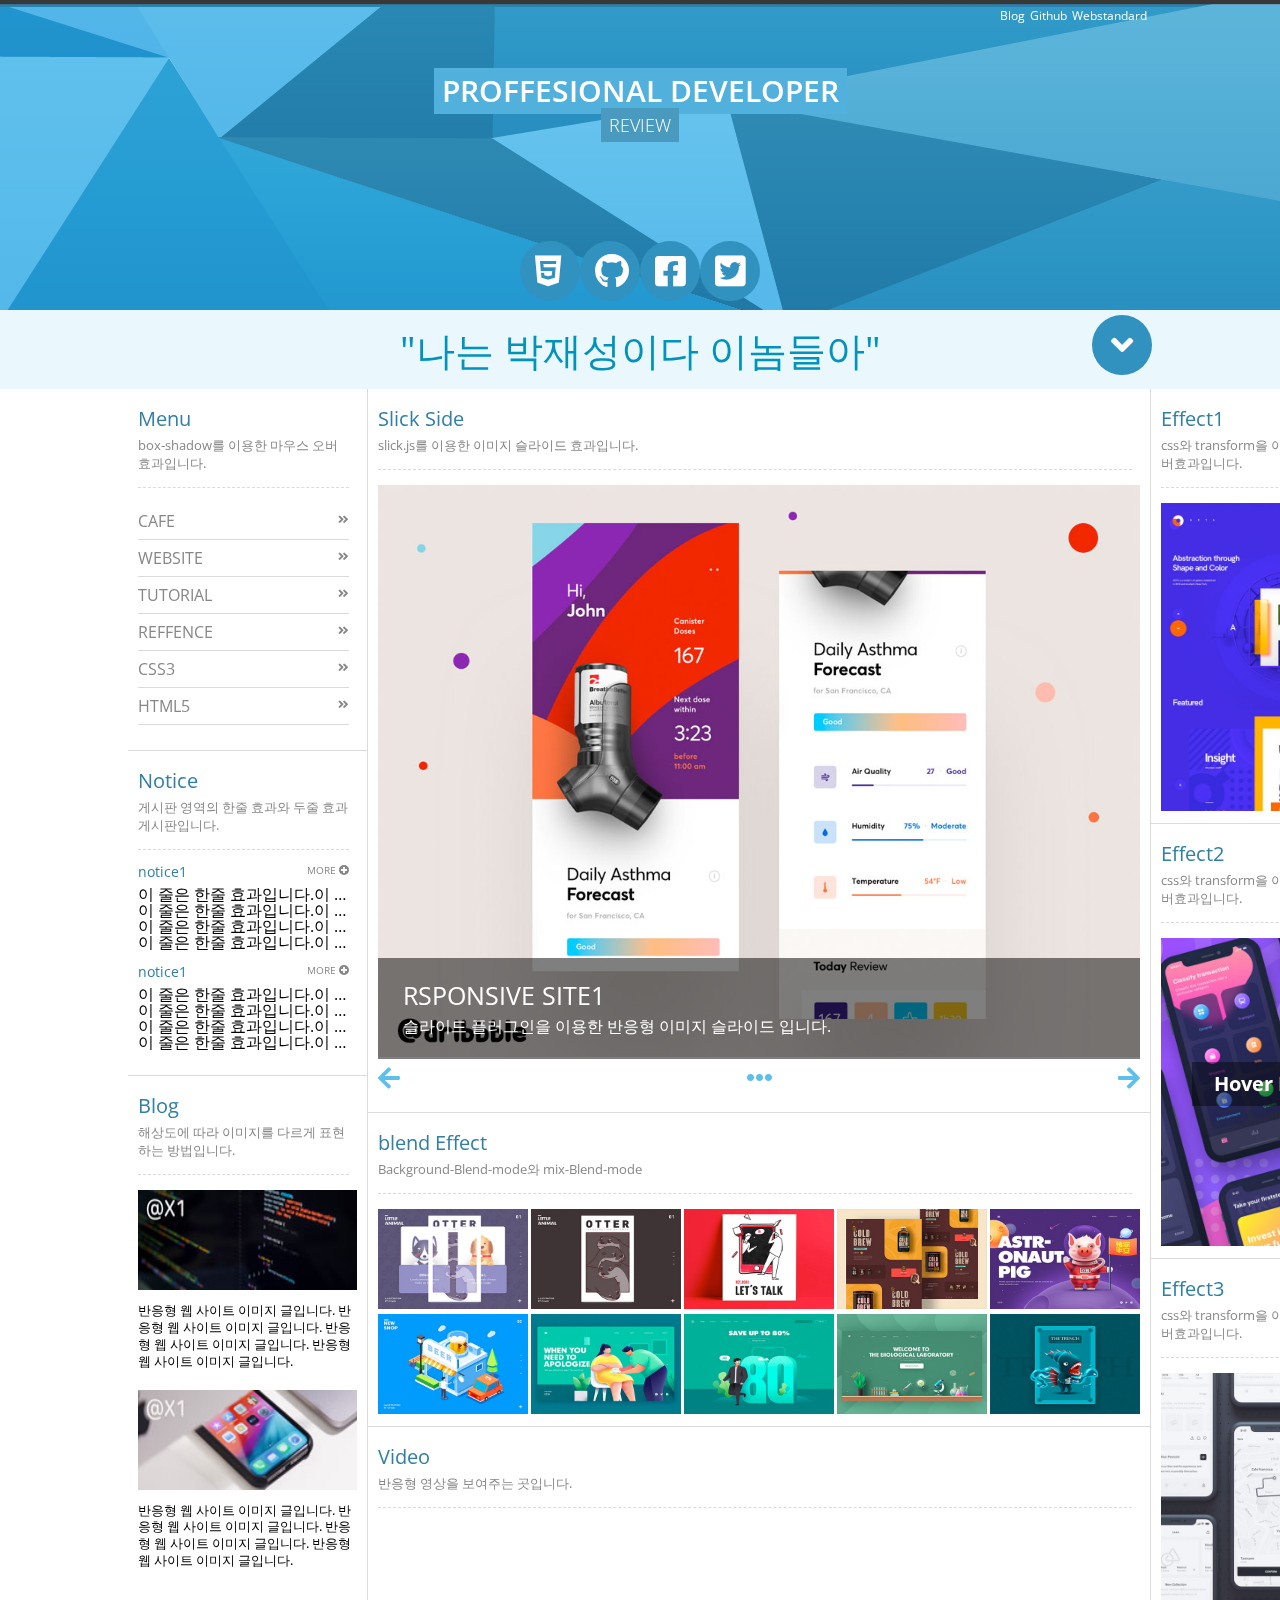
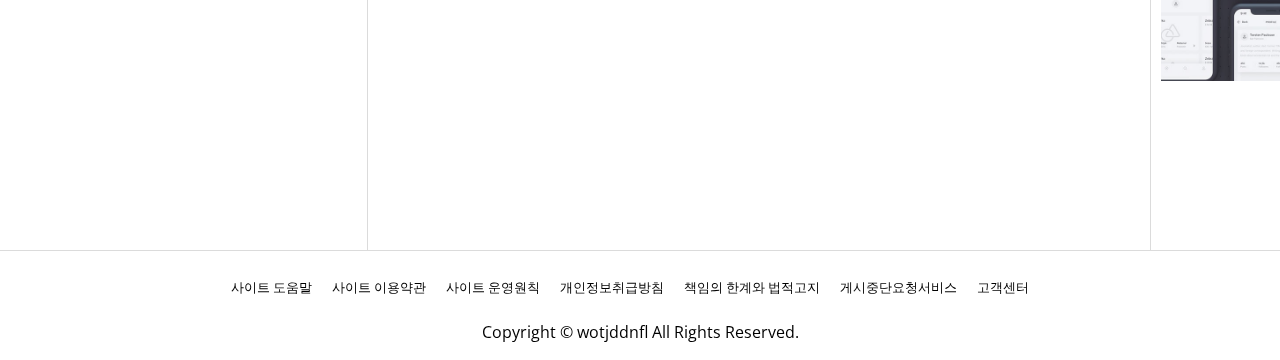
<file: index.html>
<!DOCTYPE html>
<html lang="en">
  <head>
    <meta charset="UTF-8" />
    <meta name="viewport" content="width=device-width, initial-scale=1.0" />
    <title>review</title>
    <link
      rel="stylesheet"
      href="https://cdnjs.cloudflare.com/ajax/libs/font-awesome/5.8.2/css/all.min.css"
    />
    <link rel="stylesheet" href="css/style.css" />
  </head>
  <body>
    <header class="header__wrap">
      <div class="container">
        <ul class="header__top">
          <li class="header__top-list"><a href="">Blog</a></li>
          <li class="header__top-list"><a href="">Github</a></li>
          <li class="header__top-list"><a href="">Webstandard</a></li>
        </ul>

        <div class="header__middle">
          <div class="header__middle-text"><h2>PROFFESIONAL DEVELOPER</h2></div>
          <div class="header__middle-text"><em>REVIEW</em></div>
        </div>
        <div class="header__icons">
          <a href="#"><i class="fab fa-html5"></i><span></span></a>
          <a href="#"><i class="fab fa-github"></i><span></span></a>
          <a href="#"><i class="fab fa-facebook-square"></i><span></span></a>
          <a href="#"><i class="fab fa-twitter-square"></i><span></span></a>
        </div>
      </div>
    </header>
    <!-- header -->

    <nav class="nav__wrap">
      <div class="container">
        <div class="nav__bar">
          <div class="list__container">
            <h3>HTML Reference</h3>
            <ul class="nav__list">
              <li class="nav__list-lists"><a href="#">HTML 태그</a></li>
              <li class="nav__list-lists">
                <a href="#">블록라인/인라인요소</a>
              </li>
              <li class="nav__list-lists"><a href="#">DTD선언</a></li>
              <li class="nav__list-lists"><a href="#">언어 속성 설정</a></li>
              <li class="nav__list-lists"><a href="#">HTML title</a></li>
              <li class="nav__list-lists"><a href="#">HTML meta</a></li>
              <li class="nav__list-lists"><a href="#">특수문자</a></li>
              <li class="nav__list-lists"><a href="#">하이퍼링크</a></li>
              <li class="nav__list-lists"><a href="#">HTML style</a></li>
              <li class="nav__list-lists"><a href="#">HTML html</a></li>
              <li class="nav__list-lists"><a href="#">HTML div</a></li>
              <li class="nav__list-lists"><a href="#">html colgroup</a></li>
              <li class="nav__list-lists"><a href="#">HTML caption</a></li>
              <li class="nav__list-lists"><a href="#">html head</a></li>
            </ul>
          </div>
          <div class="list__container">
            <h3>HTML Reference</h3>
            <ul class="nav__list">
              <li class="nav__list-lists"><a href="#">HTML 태그</a></li>
              <li class="nav__list-lists">
                <a href="#">블록라인/인라인요소</a>
              </li>
              <li class="nav__list-lists"><a href="#">DTD선언</a></li>
              <li class="nav__list-lists"><a href="#">언어 속성 설정</a></li>
              <li class="nav__list-lists"><a href="#">HTML title</a></li>
              <li class="nav__list-lists"><a href="#">HTML meta</a></li>
              <li class="nav__list-lists"><a href="#">특수문자</a></li>
              <li class="nav__list-lists"><a href="#">하이퍼링크</a></li>
              <li class="nav__list-lists"><a href="#">HTML style</a></li>
              <li class="nav__list-lists"><a href="#">HTML html</a></li>
              <li class="nav__list-lists"><a href="#">HTML div</a></li>
              <li class="nav__list-lists"><a href="#">html colgroup</a></li>
              <li class="nav__list-lists"><a href="#">HTML caption</a></li>
              <li class="nav__list-lists"><a href="#">html head</a></li>
            </ul>
          </div>
          <div class="list__container list__container-last">
            <h3>HTML Reference</h3>
            <ul class="nav__list nav__list-last">
              <li class="nav__list-lists"><a href="#">HTML 태그</a></li>
              <li class="nav__list-lists">
                <a href="#">블록라인/인라인요소</a>
              </li>
              <li class="nav__list-lists"><a href="#">DTD선언</a></li>
              <li class="nav__list-lists"><a href="#">언어 속성 설정</a></li>
              <li class="nav__list-lists"><a href="#">HTML title</a></li>
              <li class="nav__list-lists"><a href="#">HTML meta</a></li>
              <li class="nav__list-lists"><a href="#">특수문자</a></li>
            </ul>
          </div>
        </div>
      </div>
    </nav>
    <div class="title">
      <div class="container">
        <div class="nav__text">
          <span class="nav__text-text"
            ><h2>"나는 박재성이다 이놈들아"</h2></span
          >
          <span class="nav__text-icon"><i class="fa fa-angle-down"></i></span>
        </div>
      </div>
    </div>
    <!-- nav -->

    <main class="content__wrap">
      <div class="container">
        <div class="row">
          <section class="content__left content">
            <article class="content__left-menu contents">
              <div class="contents__column">
                <h4 class="contents__column-title">Menu</h4>
                <span
                  ><p class="contents__column-doc">
                    box-shadow를 이용한 마우스 오버 효과입니다.
                  </p></span
                >
              </div>
              <ul class="menu__list">
                <li class="menu__list-list">
                  <a href="#">CAFE<i class="fa fa-angle-double-right"></i></a>
                </li>
                <li class="menu__list-list">
                  <a href="#"
                    >WEBSITE<i class="fa fa-angle-double-right"></i
                  ></a>
                </li>
                <li class="menu__list-list">
                  <a href="#"
                    >TUTORIA<i class="fa fa-angle-double-right"></i>L</a
                  >
                </li>
                <li class="menu__list-list">
                  <a href="#"
                    >REFFENCE<i class="fa fa-angle-double-right"></i
                  ></a>
                </li>
                <li class="menu__list-list">
                  <a href="#">CSS3<i class="fa fa-angle-double-right"></i></a>
                </li>
                <li class="menu__list-list">
                  <a href="#">HTML5<i class="fa fa-angle-double-right"></i></a>
                </li>
              </ul>
            </article>
            <!--//content__left-menu -->

            <article class="content__left-notice contents">
              <div class="contents__column">
                <h4 class="contents__column-title">Notice</h4>
                <p class="contents__column-doc">
                  게시판 영역의 한줄 효과와 두줄 효과 게시판입니다.
                </p>
              </div>
              <div class="contents__notice">
                <div class="notice__top">
                  <span class="notice__top-title"
                    ><h5>notice1</h5>
                    <span class="notice-more"
                      >MORE <i class="fas fa-plus-circle"></i></span
                  ></span>
                </div>
                <ul class="notice__list">
                  <li class="notice__list-list">
                    이 줄은 한줄 효과입니다.이 줄은 한줄 효과입니다.이 줄은 한줄
                    효과입니다.
                  </li>
                  <li class="notice__list-list">
                    이 줄은 한줄 효과입니다.이 줄은 한줄 효과입니다.이 줄은 한줄
                    효과입니다.
                  </li>
                  <li class="notice__list-list">
                    이 줄은 한줄 효과입니다.이 줄은 한줄 효과입니다.이 줄은 한줄
                    효과입니다.
                  </li>
                  <li class="notice__list-list">
                    이 줄은 한줄 효과입니다.이 줄은 한줄 효과입니다.이 줄은 한줄
                    효과입니다.
                  </li>
                </ul>
              </div>
              <div class="contents__notice">
                <div class="notice__top">
                  <span class="notice__top-title"
                    ><h5>notice1</h5>
                    <span class="notice-more"
                      >MORE <i class="fas fa-plus-circle"></i></span
                  ></span>
                </div>
                <ul class="notice__list">
                  <li class="notice__list-list notice-two">
                    이 줄은 한줄 효과입니다.이 줄은 한줄 효과입니다.이 줄은 한줄
                    효과입니다.
                  </li>
                  <li class="notice__list-list notice-two">
                    이 줄은 한줄 효과입니다.이 줄은 한줄 효과입니다.이 줄은 한줄
                    효과입니다.
                  </li>
                  <li class="notice__list-list notice-two">
                    이 줄은 한줄 효과입니다.이 줄은 한줄 효과입니다.이 줄은 한줄
                    효과입니다.
                  </li>
                  <li class="notice__list-list notice-two">
                    이 줄은 한줄 효과입니다.이 줄은 한줄 효과입니다.이 줄은 한줄
                    효과입니다.
                  </li>
                </ul>
              </div>
            </article>
            <!--//content__left-notice -->

            <article class="content__left-blog contents">
              <div class="contents__column">
                <h4 class="contents__column-title">Blog</h4>
                <p class="contents__column-doc">
                  해상도에 따라 이미지를 다르게 표현하는 방법입니다.
                </p>
              </div>
              <div class="blog__column">
                <figure>
                  <img
                    src="img/blog3_@1.jpg"
                    srcset="
                      img/blog3_@1.jpg 1x,
                      img/blog3_@2.jpg 2x,
                      img/blog3_@3.jpg 3x
                    "
                    alt="normal image"
                  />
                  <figcaption>
                    반응형 웹 사이트 이미지 글입니다. 반응형 웹 사이트 이미지
                    글입니다. 반응형 웹 사이트 이미지 글입니다. 반응형 웹 사이트
                    이미지 글입니다.
                  </figcaption>
                </figure>
              </div>
              <div class="blog__column">
                <figure>
                  <img
                    src="img/blog4_@1.jpg"
                    srcset="
                      img/blog4_@1.jpg 1x,
                      img/blog4_@2.jpg 2x,
                      img/blog4_@3.jpg 3x
                    "
                    alt="normal image"
                  />
                  <figcaption>
                    반응형 웹 사이트 이미지 글입니다. 반응형 웹 사이트 이미지
                    글입니다. 반응형 웹 사이트 이미지 글입니다. 반응형 웹 사이트
                    이미지 글입니다.
                  </figcaption>
                </figure>
              </div>
            </article>
          </section>
          <!--//content__left -->

          <section class="content__center content">
            <article class="content__center-slide contents">
              <div class="contents__column">
                <h4 class="contents__column-title">Slick Side</h4>
                <p class="contents__column-doc">
                  slick.js를 이용한 이미지 슬라이드 효과입니다.
                </p>
              </div>
              <div class="contents__slide">
                <figure>
                  <img class="slide__img" src="img/slider01.jpg" alt="" />
                  <div class="slide__text">
                    <figcaption>
                      <h5>RSPONSIVE SITE1</h5>
                      <p>
                        슬라이드 플러그인을 이용한 반응형 이미지 슬라이드
                        입니다.
                      </p>
                    </figcaption>
                  </div>
                </figure>
                <div class="contents__slide-icons">
                  <i class="fas fa-arrow-left"></i>
                  <i class="fas fa-ellipsis-h"></i>
                  <i class="fas fa-arrow-right"></i>
                </div>
              </div>
            </article>
            <article class="content__center-rightbox contents">
              <div class="contents__column">
                <h4 class="contents__column-title">blend Effect</h4>
                <p class="contents__column-doc">
                  Background-Blend-mode와 mix-Blend-mode
                </p>
              </div>
              <div class="contents__lightbox">
                <a href="img/light01_s.jpg"
                  ><img src="img/light01.jpg" alt="" /><em>blur</em></a
                >
                <a href="img/light02_s.jpg"
                  ><img src="img/light02.jpg" alt="" /><em>brightness</em></a
                >
                <a href="img/light03_s.jpg"
                  ><img src="img/light03.jpg" alt="" /><em>contras</em></a
                >
                <a href="img/light04_s.jpg"
                  ><img src="img/light04.jpg" alt="" /><em>grayscale</em></a
                >
                <a href="img/light05_s.jpg"
                  ><img src="img/light05.jpg" alt="" /><em>hur-rotate</em></a
                >
                <a href="img/light06_s.jpg"
                  ><img src="img/light06.jpg" alt="" /><em>invert</em></a
                >
                <a href="img/light07_s.jpg"
                  ><img src="img/light07.jpg" alt="" /><em>opacity</em></a
                >
                <a href="img/light08_s.jpg"
                  ><img src="img/light08.jpg" alt="" /><em>saturate</em></a
                >
                <a href="img/light09_s.jpg"
                  ><img src="img/light09.jpg" alt="" /><em>sepia</em></a
                >
                <a href="img/light10_s.jpg"
                  ><img src="img/light10.jpg" alt="" /><em>Mix</em></a
                >
              </div>
            </article>
            <!--//rightbox -->

            <article class="content__center-video contents">
              <div class="contents__column">
                <h4 class="contents__column-title">Video</h4>
                <p class="contents__column-doc">
                  반응형 영상을 보여주는 곳입니다.
                </p>
              </div>
              <div class="contents__video">
                <iframe
                  width="700"
                  height="315"
                  src="https://www.youtube.com/embed/x0tUNLJLWkM"
                  frameborder="0"
                  allow="accelerometer; autoplay; encrypted-media; gyroscope; picture-in-picture"
                  allowfullscreen
                ></iframe>
              </div>
            </article>
          </section>
          <!--//content__center -->

          <section class="content__right content">
            <article class="content__right-effect1 contents">
              <div class="contents__column">
                <h4 class="contents__column-title">Effect1</h4>
                <p class="contents__column-doc">
                  css와 transform을 이용한 마우스 오버효과입니다.
                </p>
              </div>
              <div class="contents__effect-1 contents__right">
                <figure class="front">
                  <img src="img/side1.jpg" alt="이미지" />
                </figure>
                <div class="back">
                  <i class="fas fa-heart"></i>
                </div>
              </div>
            </article>
            <article class="content__right-effect2 contents">
              <div class="contents__column">
                <h4 class="contents__column-title">Effect2</h4>
                <p class="contents__column-doc">
                  css와 transform을 이용한 마우스 오버효과입니다.
                </p>
              </div>
              <div class="contents__effect-2 contents__right">
                <figure class="front">
                  <img src="img/side2.jpg" alt="이미지" />
                  <figcaption>
                    <em>Hover Effect</em>
                  </figcaption>
                </figure>
                <figure class="back">
                  <img src="img/side4.jpg" alt="이미지" />
                  <figcaption>
                    <em>Hover Effect</em>
                  </figcaption>
                </figure>
              </div>
            </article>
            <article class="content__right-effect3 contents">
              <div class="contents__column">
                <h4 class="contents__column-title">Effect3</h4>
                <p class="contents__column-doc">
                  css와 transform을 이용한 마우스 오버효과입니다.
                </p>
              </div>
              <div class="contents__effect-3 contents__right">
                <figure class="front">
                  <img src="img/side3.jpg" alt="이미지" />
                  <figcaption>
                    <em
                      >Hover
                      <p>Effect</p>
                    </em>
                  </figcaption>
                </figure>
              </div>
            </article>
          </section>
          <!--//content__right -->
        </div>
      </div>
    </main>
    <!-- main -->

    <footer class="footer__wrap">
      <ul class="footer__doc">
        <li class="footer__doc-list">사이트 도움말</li>
        <li class="footer__doc-list">사이트 이용약관</li>
        <li class="footer__doc-list">사이트 운영원칙</li>
        <li class="footer__doc-list">개인정보취급방침</li>
        <li class="footer__doc-list">책임의 한계와 법적고지</li>
        <li class="footer__doc-list">게시중단요청서비스</li>
        <li class="footer__doc-list">고객센터</li>
      </ul>
      <span class="footer__doc-copyright">
        Copyright © <a href="#">wotjddnfl</a> All Rights Reserved.
      </span>
    </footer>
  </body>
</html>
</file>
<file: css/style.css>
@import url("https://fonts.googleapis.com/css2?family=Open+Sans:wght@300;400;600&display=swap");
@import "reset.css";
@import "header.css";
@import "nav.css";
@import "content.css";
@import "contents.css";
@import "contents__left-menu.css";
@import "contents__left-notice.css";
@import "contents__left-blog.css";
@import "slide.css";
@import "blend.css";
@import "effect.css";
@import "footer.css";

* {
  box-sizing: border-box;
}

body {
  font-family: "Open Sans", sans-serif;
}
a {
  color: inherit;
  text-decoration: none;
}

.container {
  width: 80%;
  margin: 0 auto;
}

.row {
  display: grid;
  grid-template-columns: 1fr 1fr 1fr;
}

img {
  width: 150px;
  height: 100px;
}
</file>
